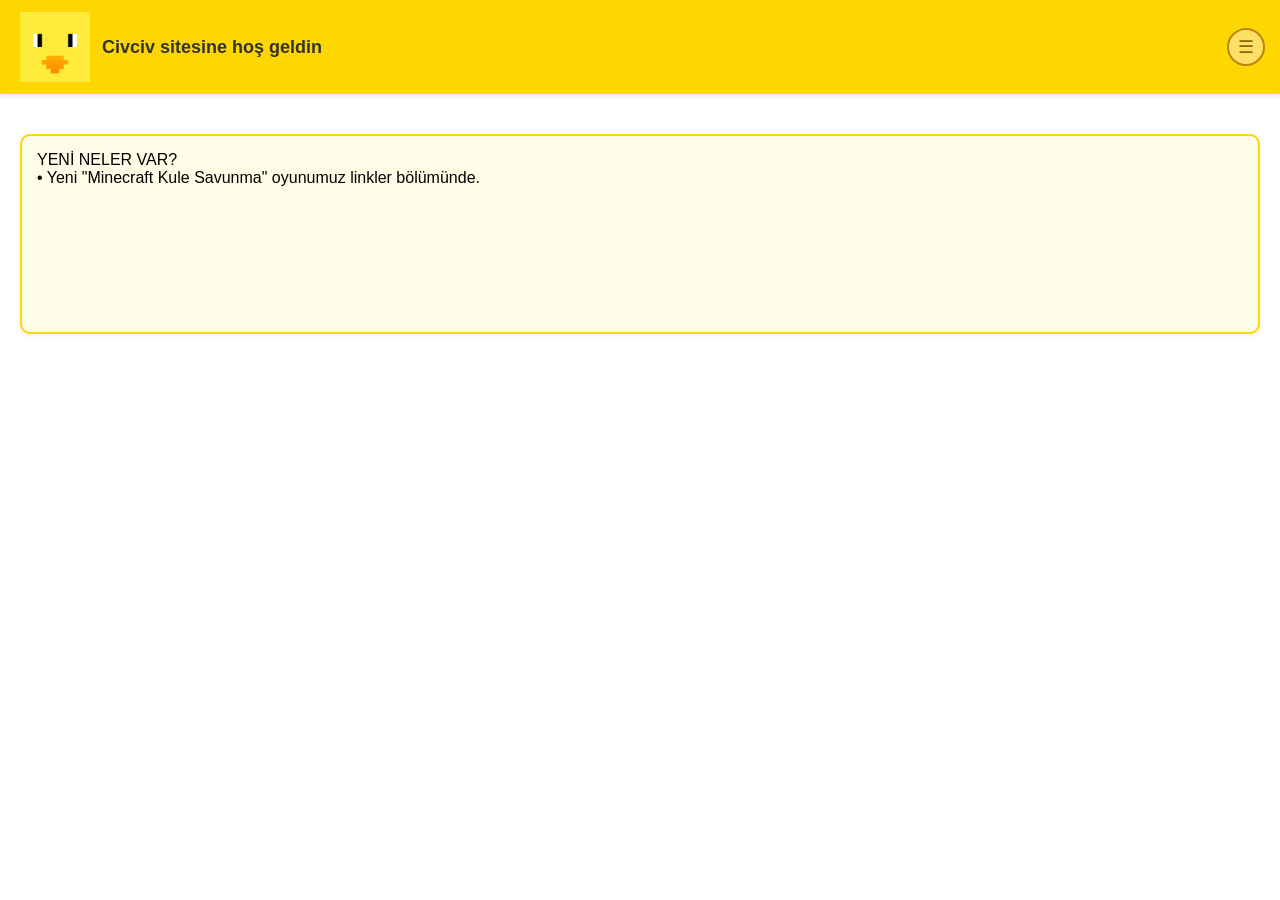
<file: index.html>
<!DOCTYPE html>
<html lang="tr">
<head>
    <meta charset="UTF-8">
    <meta name="viewport" content="width=device-width, initial-scale=1.0">
    <title>Civciv Sitesi</title>
    <link rel="stylesheet" href="style.css">
</head>
<body>

    <header class="ust-bar">
        <div class="logo-ve-baslik">
            <a href="index.html">
                <img src="civciv.png" alt="Civciv Logo" class="civciv-logo">
            </a>
            <span class="baslik-metni">Civciv sitesine hoş geldin</span>
        </div>
        <button class="menu-btn" onclick="toggleMenu()">&#9776;</button>
    </header>

    <!-- Kaydırılabilir Yeni Haberler Kutusu -->
    <div class="duyuru-kutusu">
        <div class="duyuru-baslik">YENİ NELER VAR?</div>
        <div class="duyuru-icerik">
            <p>• Yeni "Minecraft Kule Savunma" oyunumuz linkler bölümünde.</p>
        </div>
    </div>

    <div class="overlay" id="overlay" onclick="toggleMenu()"></div>

    <nav class="yan-menu" id="yanMenu">
        <div class="menu-baslik">
            <span>Menü</span>
            <button class="kapat-btn" onclick="toggleMenu()">&times;</button>
        </div>

<ul class="menu-linkler">
    <li><a href="index.html">Ana Sayfa</a></li>
    <li><a href="hakkinda.html">Hakkında</a></li>
    <li><a href="dosyalar.html">Dosyalar</a></li>
    <li><a href="linkler.html">Linkler</a></li>
    <li><a href="videolar.html">Videolar</a></li>
    <li><a href="gorseller.html">Görseller</a></li>
</ul>




        <div class="menu-alt-iletisim">
            <p class="iletisim-baslik">İletişim Bilgileri</p>
            <p class="email-yazi">ahmetalpalbayrak@gmail.com</p>
        </div>
    </nav>

    <script src="script.js"></script>
</body>
</html>
</file>
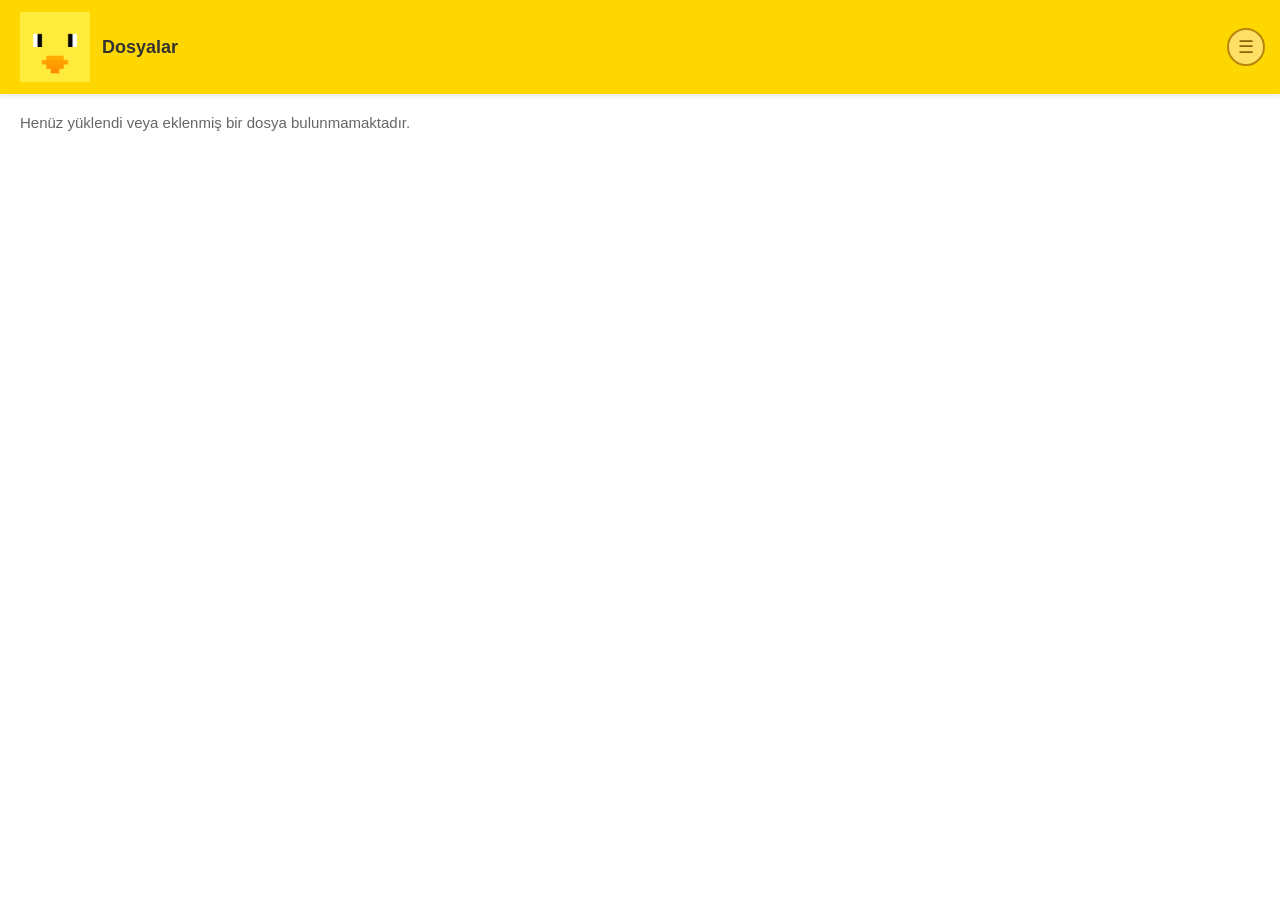
<file: dosyalar.html>
<!DOCTYPE html>
<html lang="tr">
<head>
    <meta charset="UTF-8">
    <meta name="viewport" content="width=device-width, initial-scale=1.0">
    <title>Dosyalar - Civciv Sitesi</title>
    <link rel="stylesheet" href="style.css">
</head>
<body>

    <header class="ust-bar">
        <div class="logo-ve-baslik">
            <a href="index.html">
                <img src="civciv.png" alt="Civciv Logo" class="civciv-logo">
            </a>
            <span class="baslik-metni">Dosyalar</span>
        </div>
        <button class="menu-btn" onclick="toggleMenu()">&#9776;</button>
    </header>

    <div class="overlay" id="overlay" onclick="toggleMenu()"></div>

    <nav class="yan-menu" id="yanMenu">
        <div class="menu-baslik">
            <span>Menü</span>
            <button class="kapat-btn" onclick="toggleMenu()">&times;</button>
        </div>
        <ul class="menu-linkler">
            <li><a href="index.html">Ana Sayfa</a></li>
            <li><a href="hakkinda.html">Hakkında</a></li>
            <li><a href="dosyalar.html">Dosyalar</a></li>
            <li><a href="linkler.html">Linkler</a></li>
            <li><a href="videolar.html">Videolar</a></li>
            <li><a href="gorseller.html">Görseller</a></li>
        </ul>
        <div class="menu-alt-iletisim">
            <p class="iletisim-baslik">İletişim Bilgileri</p>
            <p class="email-yazi">ahmetalpalbayrak@gmail.com</p>
        </div>
    </nav>

    <main class="sayfa-icerik">
        <p style="color: #666; font-size: 15px;">Henüz yüklendi veya eklenmiş bir dosya bulunmamaktadır.</p>
    </main>


    <script src="script.js"></script>
</body>
</html>
</file>
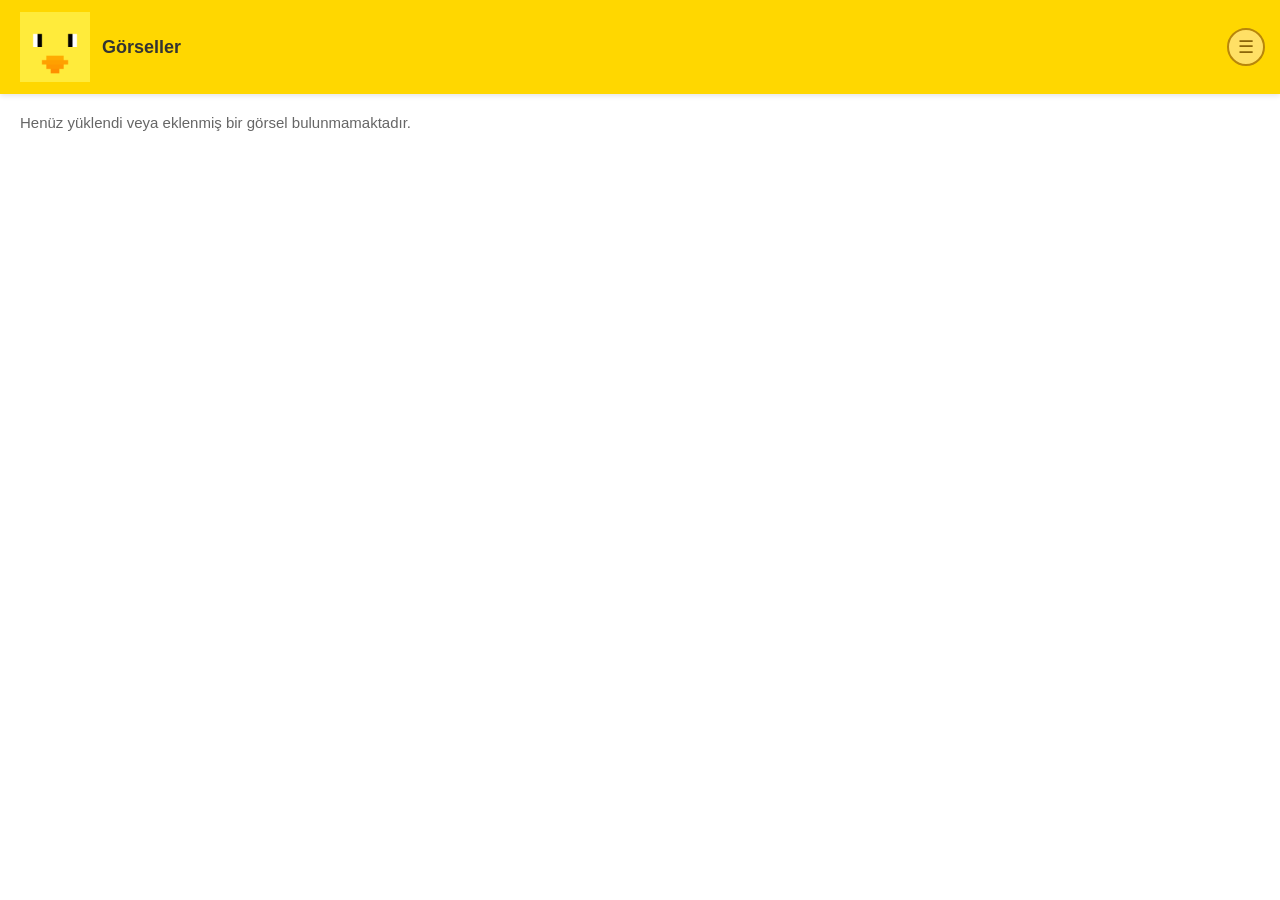
<file: gorseller.html>
<!DOCTYPE html>
<html lang="tr">
<head>
    <meta charset="UTF-8">
    <meta name="viewport" content="width=device-width, initial-scale=1.0">
    <title>Görseller - Civciv Sitesi</title>
    <link rel="stylesheet" href="style.css">
</head>
<body>

    <header class="ust-bar">
        <div class="logo-ve-baslik">
            <a href="index.html">
                <img src="civciv.png" alt="Civciv Logo" class="civciv-logo">
            </a>
            <span class="baslik-metni">Görseller</span>
        </div>
        <button class="menu-btn" onclick="toggleMenu()">&#9776;</button>
    </header>

    <div class="overlay" id="overlay" onclick="toggleMenu()"></div>

    <nav class="yan-menu" id="yanMenu">
        <div class="menu-baslik">
            <span>Menü</span>
            <button class="kapat-btn" onclick="toggleMenu()">&times;</button>
        </div>
<ul class="menu-linkler">
    <li><a href="index.html">Ana Sayfa</a></li>
    <li><a href="hakkinda.html">Hakkında</a></li>
    <li><a href="dosyalar.html">Dosyalar</a></li>
    <li><a href="linkler.html">Linkler</a></li>
    <li><a href="videolar.html">Videolar</a></li>
    <li><a href="gorseller.html">Görseller</a></li>
</ul>
        <div class="menu-alt-iletisim">
            <p class="iletisim-baslik">İletişim Bilgileri</p>
            <p class="email-yazi">ahmetalpalbayrak@gmail.com</p>
        </div>
    </nav>

    <main class="sayfa-icerik">
        <p style="color: #666; font-size: 15px;">Henüz yüklendi veya eklenmiş bir görsel bulunmamaktadır.</p>
    </main>


    <script src="script.js"></script>
</body>
</html>
</file>
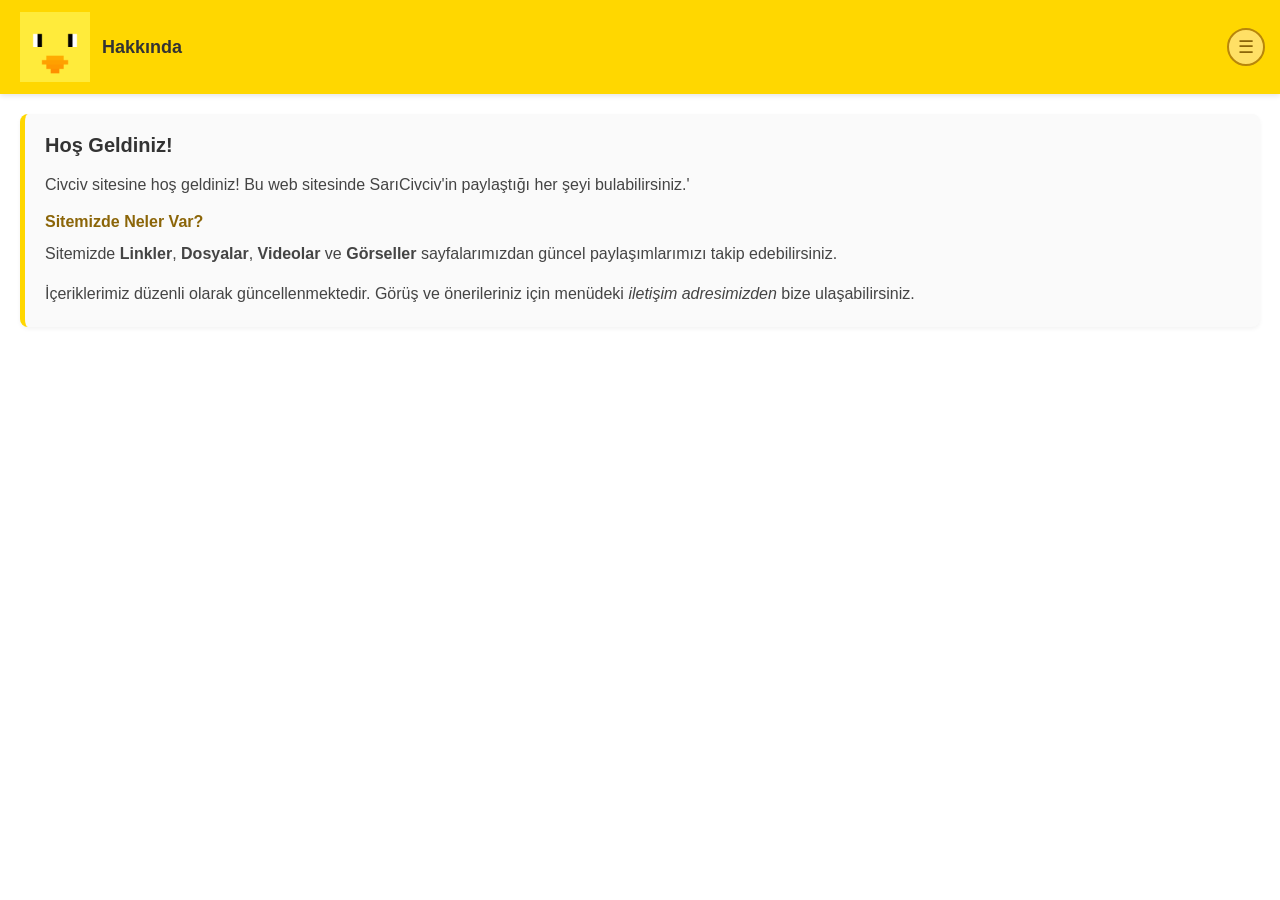
<file: hakkinda.html>
<!DOCTYPE html>
<html lang="tr">
<head>
    <meta charset="UTF-8">
    <meta name="viewport" content="width=device-width, initial-scale=1.0">
    <title>Hakkında - Civciv Sitesi</title>
    <link rel="stylesheet" href="style.css">
</head>
<body>

    <header class="ust-bar">
        <div class="logo-ve-baslik">
            <a href="index.html">
                <img src="civciv.png" alt="Civciv Logo" class="civciv-logo">
            </a>
            <span class="baslik-metni">Hakkında</span>
        </div>
        <button class="menu-btn" onclick="toggleMenu()">&#9776;</button>
    </header>

    <div class="overlay" id="overlay" onclick="toggleMenu()"></div>

    <nav class="yan-menu" id="yanMenu">
        <div class="menu-baslik">
            <span>Menü</span>
            <button class="kapat-btn" onclick="toggleMenu()">&times;</button>
        </div>
<ul class="menu-linkler">
    <li><a href="index.html">Ana Sayfa</a></li>
    <li><a href="hakkinda.html">Hakkında</a></li>
    <li><a href="dosyalar.html">Dosyalar</a></li>
    <li><a href="linkler.html">Linkler</a></li>
    <li><a href="videolar.html">Videolar</a></li>
    <li><a href="gorseller.html">Görseller</a></li>
</ul>
        <div class="menu-alt-iletisim">
            <p class="iletisim-baslik">İletişim Bilgileri</p>
            <p class="email-yazi">ahmetalpalbayrak@gmail.com</p>
        </div>
    </nav>

<main class="sayfa-icerik">

    <!-- Metin Kutusu Başlangıcı -->
    <div style="background-color: #fafafa; padding: 20px; border-radius: 8px; border-left: 5px solid #FFD700; box-shadow: 0 2px 4px rgba(0,0,0,0.05);">
        
        <h2 style="color: #333; margin-bottom: 15px; font-size: 20px;">Hoş Geldiniz!</h2>
        
        <p style="color: #444; line-height: 1.6; margin-bottom: 15px;">
            Civciv sitesine hoş geldiniz! Bu web sitesinde SarıCivciv'in paylaştığı her şeyi bulabilirsiniz.'
        </p>

        <h3 style="color: #8B6508; margin-bottom: 10px; font-size: 16px;">Sitemizde Neler Var?</h3>

        <p style="color: #444; line-height: 1.6; margin-bottom: 15px;">
            Sitemizde <strong>Linkler</strong>, <strong>Dosyalar</strong>, <strong>Videolar</strong> ve <strong>Görseller</strong> sayfalarımızdan güncel paylaşımlarımızı takip edebilirsiniz.
        </p>

        <p style="color: #444; line-height: 1.6;">
            İçeriklerimiz düzenli olarak güncellenmektedir. Görüş ve önerileriniz için menüdeki <em>iletişim adresimizden</em> bize ulaşabilirsiniz.
        </p>

    </div>
    <!-- Metin Kutusu Bitişi -->

</main>


    <script src="script.js"></script>
</body>
</html>
</file>
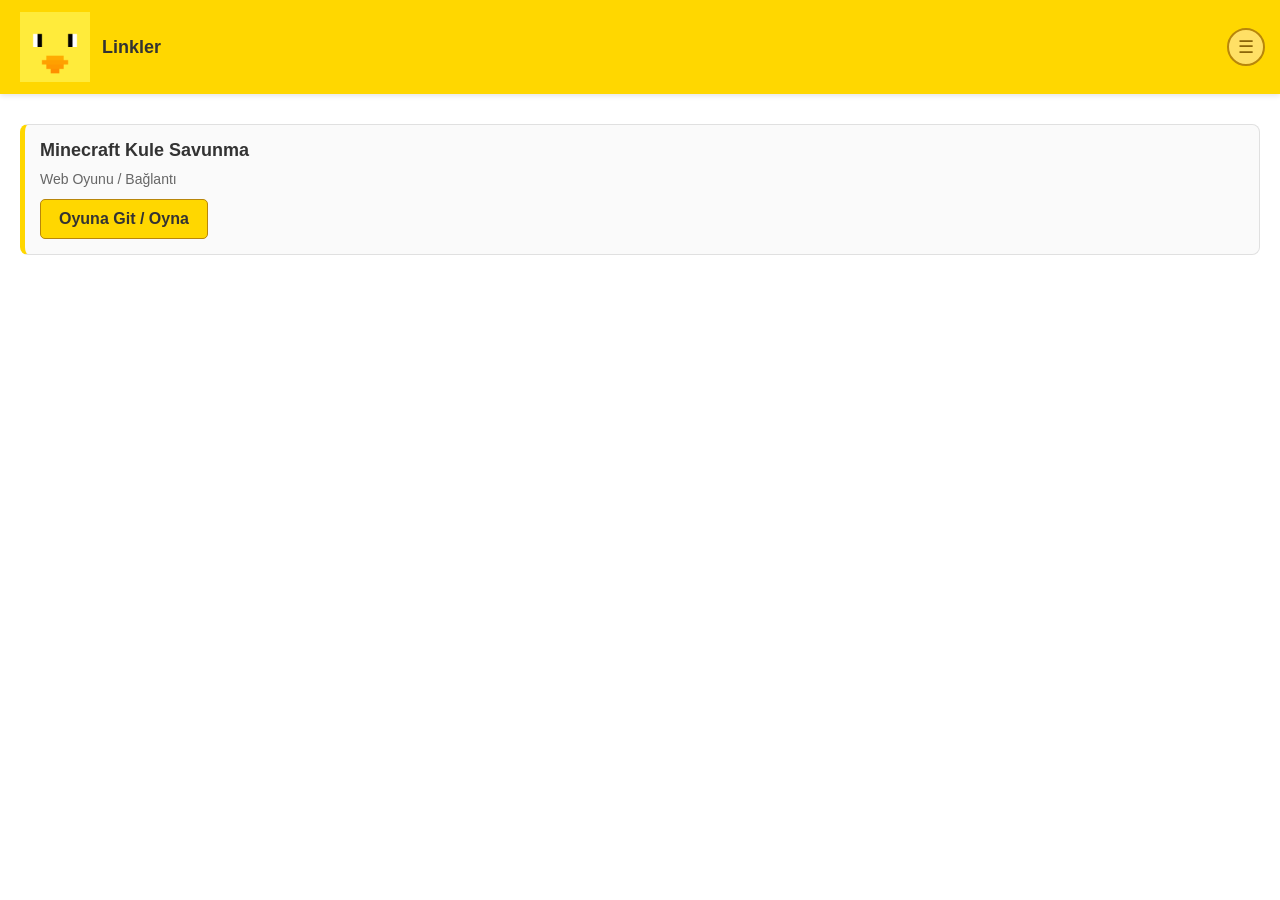
<file: linkler.html>
<!DOCTYPE html>
<html lang="tr">
<head>
    <meta charset="UTF-8">
    <meta name="viewport" content="width=device-width, initial-scale=1.0">
    <title>Linkler - Civciv Sitesi</title>
    <link rel="stylesheet" href="style.css">
</head>
<body>

    <header class="ust-bar">
        <div class="logo-ve-baslik">
            <a href="index.html">
                <img src="civciv.png" alt="Civciv Logo" class="civciv-logo">
            </a>
            <span class="baslik-metni">Linkler</span>
        </div>
        <button class="menu-btn" onclick="toggleMenu()">&#9776;</button>
    </header>

    <div class="overlay" id="overlay" onclick="toggleMenu()"></div>

    <!-- Yan Menü -->
    <nav class="yan-menu" id="yanMenu">
        <div class="menu-baslik">
            <span>Menü</span>
            <button class="kapat-btn" onclick="toggleMenu()">&times;</button>
        </div>
        <ul class="menu-linkler">
            <li><a href="index.html">Ana Sayfa</a></li>
            <li><a href="hakkinda.html">Hakkında</a></li>
            <li><a href="dosyalar.html">Dosyalar</a></li>
            <li><a href="linkler.html">Linkler</a></li>
            <li><a href="videolar.html">Videolar</a></li>
            <li><a href="gorseller.html">Görseller</a></li>
        </ul>
        <div class="menu-alt-iletisim">
            <p class="iletisim-baslik">İletişim Bilgileri</p>
            <p class="email-yazi">ahmetalpalbayrak@gmail.com</p>
        </div>
    </nav>

    <!-- İçerik Alanı -->
    <main class="sayfa-icerik">
        <div class="dosya-karti">
            <h3>Minecraft Kule Savunma</h3>
            <p style="margin-bottom: 12px; color: #666; font-size: 14px;">Web Oyunu / Bağlantı</p>
            <!-- Eklediğin minecraft.html dosyasının tam adı burada olmalı -->
            <a href="minecraft.html" class="indir-btn">Oyuna Git / Oyna</a>
        </div>
    </main>

    <script src="script.js"></script>
</body>
</html>
</file>
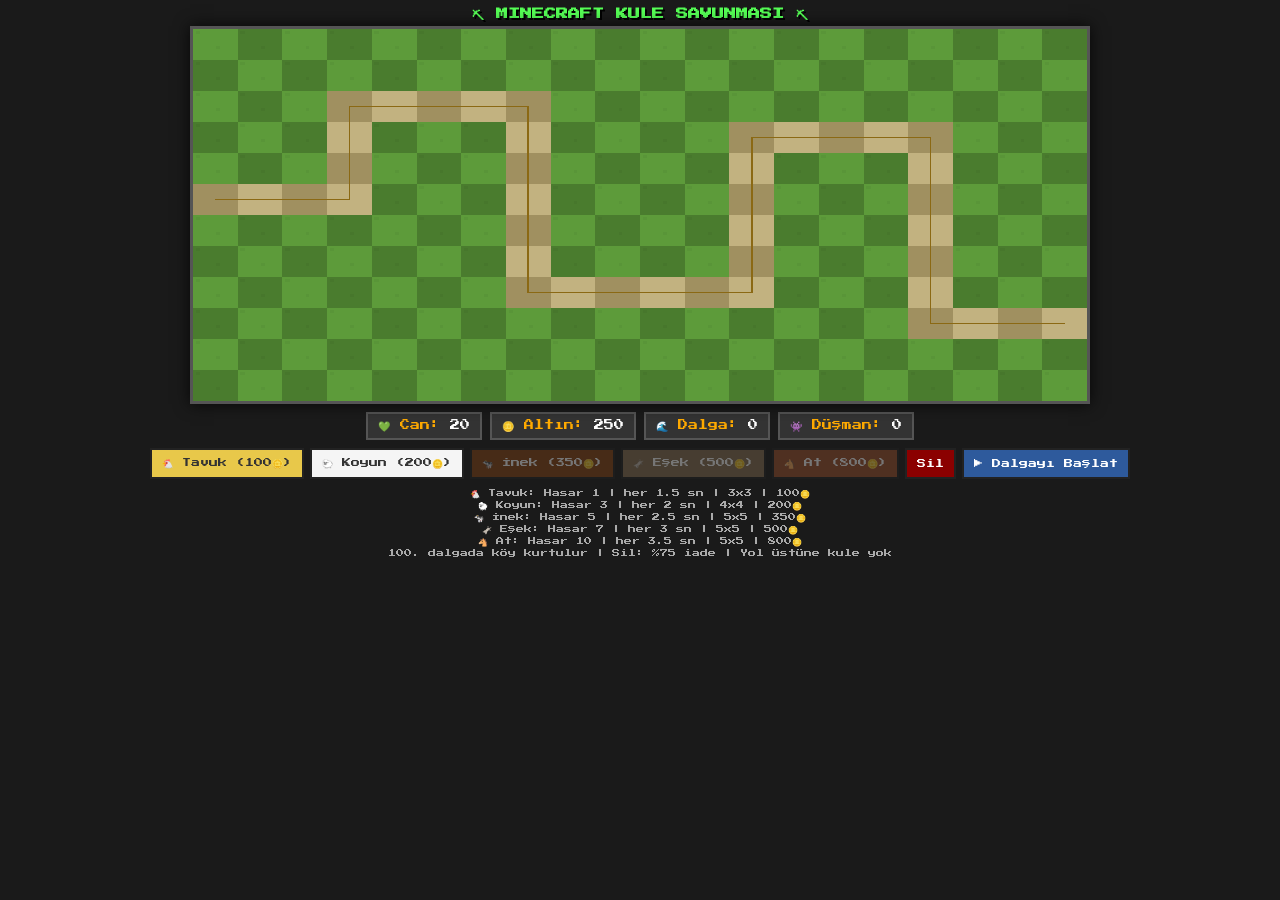
<file: minecraft.html>
<!DOCTYPE html>
<html lang="tr">
<head>
<meta charset="UTF-8">
<meta name="viewport" content="width=device-width, initial-scale=1.0, user-scalable=no">
<title>Minecraft Kule Savunması</title>
<style>
  @import url('https://fonts.googleapis.com/css2?family=Press+Start+2P&display=swap');
  
  * { margin: 0; padding: 0; box-sizing: border-box; }
  
  body {
    background: #1a1a1a;
    display: flex;
    flex-direction: column;
    align-items: center;
    justify-content: flex-start;
    min-height: 100vh;
    font-family: 'Press Start 2P', cursive;
    color: #fff;
    overflow-x: hidden;
    padding: 4px;
    margin: 0;
  }
  
  h1 {
    font-size: 12px;
    margin: 4px 0;
    color: #55ff55;
    text-shadow: 2px 2px 0 #000;
    text-align: center;
  }
  
  #game-container {
    position: relative;
    border: 3px solid #555;
    box-shadow: 0 0 15px rgba(0,0,0,0.8);
    width: 95vw;
    max-width: 900px;
    aspect-ratio: 20 / 12; /* kare karolar */
    max-height: 42vh; /* fazla yüksekliği azalt */
  }
  
  canvas {
    display: block;
    background: #87CEEB;
    image-rendering: pixelated;
    width: 100%;
    height: 100%;
  }
  
  #ui {
    display: flex;
    gap: 8px;
    margin-top: 8px;
    flex-wrap: wrap;
    justify-content: center;
    max-width: 800px;
  }
  
  .stat {
    background: #333;
    border: 2px solid #555;
    padding: 6px 10px;
    font-size: 10px;
    color: #ffaa00;
  }
  
  .stat span { color: #fff; }
  
  #tower-buttons {
    display: flex;
    gap: 6px;
    margin-top: 8px;
    flex-wrap: wrap;
    justify-content: center;
  }
  
  button {
    font-family: 'Press Start 2P', cursive;
    font-size: 9px;
    padding: 8px 10px;
    border: 2px solid #222;
    cursor: pointer;
    background: #555;
    color: #fff;
    transition: all 0.1s;
    touch-action: manipulation;
  }
  
  button:hover { transform: scale(1.05); }
  button:active { transform: scale(0.95); }
  button.selected { border-color: #55ff55; background: #2a5a2a; }
  button:disabled { opacity: 0.4; cursor: not-allowed; }
  
  #chicken-btn { background: #e8c84a; color: #333; }
  #sheep-btn { background: #f5f5f5; color: #333; }
  #cow-btn { background: #8B4513; color: #fff; }
  #donkey-btn { background: #8B7355; color: #fff; }
  #horse-btn { background: #a0522d; color: #fff; }
  #sell-btn { background: #8b0000; }
  #start-btn { background: #2e5a9c; }
  #restart-btn { background: #8b4513; display: none; }
  
  #secret-gold-btn {
    position: fixed;
    bottom: 8px;
    right: 8px;
    width: 18px;
    height: 18px;
    padding: 0;
    margin: 0;
    border: none;
    background: transparent;
    opacity: 0.08;
    cursor: pointer;
    z-index: 100;
    border-radius: 3px;
  }
  #secret-gold-btn:hover {
    opacity: 0.25;
    background: rgba(255,200,0,0.15);
  }
  #secret-gold-btn:active {
    opacity: 0.5;
  }
  
  #password-panel, #cheat-panel {
    display: none;
    margin-top: 10px;
    background: #222;
    border: 2px solid #555;
    padding: 10px;
    max-width: 420px;
    width: 95%;
    font-size: 9px;
  }
  #password-panel.show, #cheat-panel.show { display: block; }
  #password-panel input, #cheat-panel input {
    font-family: 'Press Start 2P', cursive;
    font-size: 9px;
    padding: 6px;
    margin: 4px 4px 4px 0;
    width: 140px;
    background: #111;
    color: #fff;
    border: 2px solid #555;
  }
  #cheat-panel .cheat-row {
    display: flex;
    flex-wrap: wrap;
    align-items: center;
    gap: 4px;
    margin: 6px 0;
  }
  #cheat-msg { color: #ff5555; margin-top: 4px; font-size: 8px; }
  
  #message {
    position: absolute;
    top: 50%;
    left: 50%;
    transform: translate(-50%, -50%);
    background: rgba(0,0,0,0.9);
    border: 3px solid #55ff55;
    padding: 16px 20px;
    font-size: 12px;
    text-align: center;
    display: none;
    z-index: 10;
    max-width: 90%;
    line-height: 1.5;
  }
  
  #message.show { display: block; }
  
  #instructions {
    margin-top: 8px;
    font-size: 8px;
    color: #aaa;
    text-align: center;
    line-height: 1.5;
    max-width: 700px;
    padding: 0 4px;
  }
</style>
</head>
<body>
  <h1>⛏ MINECRAFT KULE SAVUNMASI ⛏</h1>
  
  <div id="game-container">
    <canvas id="gameCanvas" width="1000" height="600"></canvas>
    <div id="message"></div>
  </div>
  
  <div id="ui">
    <div class="stat">💚 Can: <span id="lives">20</span></div>
    <div class="stat">🪙 Altın: <span id="money">250</span></div>
    <div class="stat">🌊 Dalga: <span id="wave">0</span></div>
    <div class="stat">👾 Düşman: <span id="enemiesLeft">0</span></div>
  </div>
  
  <div id="tower-buttons">
    <button id="chicken-btn" onclick="selectTower('chicken')">🐔 Tavuk (100🪙)</button>
    <button id="sheep-btn" onclick="selectTower('sheep')">🐑 Koyun (200🪙)</button>
    <button id="cow-btn" onclick="selectTower('cow')">🐄 İnek (350🪙)</button>
    <button id="donkey-btn" onclick="selectTower('donkey')">🫏 Eşek (500🪙)</button>
    <button id="horse-btn" onclick="selectTower('horse')">🐴 At (800🪙)</button>
    <button id="sell-btn" onclick="selectSell()">Sil</button>
    <button id="start-btn" onclick="startWave()">▶ Dalgayı Başlat</button>
    <button id="restart-btn" onclick="restartGame()">🔄 Yeniden Başla</button>
  </div>
  
  <div id="instructions">
    🐔 Tavuk: Hasar 1 | her 1.5 sn | 3x3 | 100🪙<br>
    🐑 Koyun: Hasar 3 | her 2 sn | 4x4 | 200🪙<br>
    🐄 İnek: Hasar 5 | her 2.5 sn | 5x5 | 350🪙<br>
    🫏 Eşek: Hasar 7 | her 3 sn | 5x5 | 500🪙<br>
    🐴 At: Hasar 10 | her 3.5 sn | 5x5 | 800🪙<br>
    100. dalgada köy kurtulur | Sil: %75 iade | Yol üstüne kule yok
  </div>
  
  <!-- Gizli buton - şifre panelini açar -->
  <button id="secret-gold-btn" onclick="openPasswordPanel()" title=""></button>
  
  <div id="password-panel">
    <div>Şifre:</div>
    <input id="password-input" type="password" maxlength="20" placeholder="Şifre">
    <button onclick="checkPassword()">Giriş</button>
    <div id="cheat-msg"></div>
  </div>
  
  <div id="cheat-panel">
    <div style="color:#55ff55;margin-bottom:6px;">HİLE PANELİ</div>
    <div class="cheat-row">
      <input id="gold-amount" type="number" placeholder="Altın">
      <button onclick="cheatAddGold()">Altın Ver</button>
    </div>
    <div class="cheat-row">
      <button onclick="cheatKillAll()">Tüm Düşmanları Öldür</button>
    </div>
    <div class="cheat-row">
      <input id="stat-lives" type="number" placeholder="Can">
      <button onclick="cheatSetLives()">Can Ayarla</button>
    </div>
    <div class="cheat-row">
      <input id="stat-wave" type="number" placeholder="Dalga">
      <button onclick="cheatSetWave()">Dalga Ayarla</button>
    </div>
    <div class="cheat-row">
      <input id="stat-gold" type="number" placeholder="Altın (ayarla)">
      <button onclick="cheatSetGold()">Altını Ayarla</button>
    </div>
  </div>

<script>
const canvas = document.getElementById('gameCanvas');
const ctx = canvas.getContext('2d');
const TILE = 50;
const COLS = 20;
const ROWS = 12;

// Minecraft colors
const COLORS = {
  grass: '#5d9b3a',
  grassDark: '#4a7c2e',
  path: '#C2B280',
  pathDark: '#A09060',
  sky: '#87CEEB'
};

// Path waypoints (grid)
const path = [
  {x:0, y:5}, {x:3, y:5}, {x:3, y:2}, {x:7, y:2},
  {x:7, y:8}, {x:12, y:8}, {x:12, y:3}, {x:16, y:3},
  {x:16, y:9}, {x:19, y:9}
];

// Tüm yol karoları (ara hücreler dahil) — üzerine kule konamaz
const pathTiles = new Set();
function addPathSegment(x0, y0, x1, y1) {
  let dx = Math.abs(x1 - x0), dy = Math.abs(y1 - y0);
  let sx = x0 < x1 ? 1 : -1, sy = y0 < y1 ? 1 : -1;
  let err = dx - dy, x = x0, y = y0;
  while (true) {
    pathTiles.add(x + ',' + y);
    if (x === x1 && y === y1) break;
    const e2 = 2 * err;
    if (e2 > -dy) { err -= dy; x += sx; }
    if (e2 < dx) { err += dx; y += sy; }
  }
}
for (let i = 0; i < path.length - 1; i++) {
  addPathSegment(path[i].x, path[i].y, path[i+1].x, path[i+1].y);
}

const waypoints = path.map(p => ({x: p.x * TILE + TILE/2, y: p.y * TILE + TILE/2}));

// Game state
let lives = 20;
let money = 250;
let wave = 0;
let selectedTower = null;
let sellMode = false;
let towers = [];
let enemies = [];
let projectiles = [];
let particles = [];
let gameOver = false;
let victory = false;
let waveInProgress = false;
let spawnQueue = [];
let spawnTimer = 0;
let frame = 0;

// Tower types - Passive Minecraft mobs
// range = tileRadius * TILE (3x3 → 1.5 tile, 5x5 → 2.5, 7x7 → 3.5)
const TOWER_TYPES = {
  chicken: {
    cost: 100,
    range: 1.5 * 50,   // 3x3 karo
    damage: 1,
    fireRate: 90,      // her 1.5 sn
    color: '#e8c84a',
    projectileColor: '#fff8dc',
    name: 'Tavuk',
    emoji: '🐔'
  },
  sheep: {
    cost: 200,
    range: 2 * 50,     // 4x4 karo
    damage: 3,
    fireRate: 120,     // her 2 sn
    color: '#f5f5f5',
    projectileColor: '#eeeeee',
    name: 'Koyun',
    emoji: '🐑'
  },
  cow: {
    cost: 350,
    range: 2.5 * 50,   // 5x5 karo
    damage: 5,
    fireRate: 150,     // her 2.5 sn
    color: '#8B4513',
    projectileColor: '#ffffff',
    name: 'İnek',
    emoji: '🐄'
  },
  donkey: {
    cost: 500,
    range: 2.5 * 50,   // 5x5 karo
    damage: 7,
    fireRate: 180,     // her 3 sn
    color: '#8B7355',
    projectileColor: '#5c3317',
    name: 'Eşek',
    emoji: '🫏'
  },
  horse: {
    cost: 800,
    range: 2.5 * 50,   // 5x5 karo
    damage: 10,
    fireRate: 210,     // her 3.5 sn
    color: '#a0522d',
    projectileColor: '#3d2314',
    name: 'At',
    emoji: '🐴'
  }
};

// Enemy types - Minecraft hostiles (weak → strong)
const ENEMY_TYPES = {
  zombie:          { hp: 3,  speed: 0.60, reward: 5,  color: '#2d5a27', size: 14, name: 'Zombi' },
  skeleton:        { hp: 5,  speed: 0.80, reward: 8,  color: '#d0d0d0', size: 13, name: 'İskelet' },
  spider:          { hp: 7,  speed: 1.20, reward: 10, color: '#4a004a', size: 12, name: 'Örümcek' },
  creeper:         { hp: 10, speed: 0.90, reward: 12, color: '#1a8f1a', size: 13, name: 'Creeper' },
  drowned:         { hp: 12, speed: 0.70, reward: 14, color: '#1a5a6a', size: 14, name: 'Boğulmuş' },
  enderman:        { hp: 16, speed: 1.00, reward: 18, color: '#1a0033', size: 16, name: 'Enderman' },
  witch:           { hp: 20, speed: 0.75, reward: 22, color: '#4a2a6a', size: 14, name: 'Cadı' },
  blaze:           { hp: 25, speed: 0.95, reward: 28, color: '#ff8800', size: 13, name: 'Blaze' },
  wither_skeleton: { hp: 32, speed: 0.85, reward: 35, color: '#1a1a1a', size: 15, name: 'Wither İskelet' },
  ravager:         { hp: 45, speed: 0.70, reward: 50, color: '#5a4a3a', size: 20, name: 'Yıkıcı' }
};

function pickEnemy(w) {
  // Dalga ilerledikçe daha güçlü moblar
  if (w <= 2) return 'zombie';
  if (w <= 4) return Math.random() < 0.7 ? 'zombie' : 'skeleton';
  if (w <= 7) {
    const r = Math.random();
    if (r < 0.35) return 'zombie';
    if (r < 0.65) return 'skeleton';
    return 'spider';
  }
  if (w <= 12) {
    const r = Math.random();
    if (r < 0.2) return 'zombie';
    if (r < 0.4) return 'skeleton';
    if (r < 0.65) return 'spider';
    return 'creeper';
  }
  if (w <= 20) {
    const r = Math.random();
    if (r < 0.15) return 'skeleton';
    if (r < 0.3) return 'spider';
    if (r < 0.5) return 'creeper';
    if (r < 0.75) return 'drowned';
    return 'enderman';
  }
  if (w <= 35) {
    const r = Math.random();
    if (r < 0.15) return 'creeper';
    if (r < 0.3) return 'drowned';
    if (r < 0.5) return 'enderman';
    if (r < 0.75) return 'witch';
    return 'blaze';
  }
  if (w <= 60) {
    const r = Math.random();
    if (r < 0.15) return 'enderman';
    if (r < 0.35) return 'witch';
    if (r < 0.6) return 'blaze';
    if (r < 0.85) return 'wither_skeleton';
    return 'ravager';
  }
  // Geç oyun
  const r = Math.random();
  if (r < 0.15) return 'witch';
  if (r < 0.35) return 'blaze';
  if (r < 0.65) return 'wither_skeleton';
  return 'ravager';
}

function getWaveComposition(w) {
  const comps = [];
  const count = w === 1 ? 3 : 3 + Math.floor((w - 1) * 1.5);
  for (let i = 0; i < count; i++) {
    comps.push(pickEnemy(w));
  }
  return comps;
}

function selectTower(type) {
  if (gameOver || victory) return;
  sellMode = false;
  document.getElementById('sell-btn').classList.remove('selected');
  if (money >= TOWER_TYPES[type].cost) {
    selectedTower = type;
    document.querySelectorAll('#tower-buttons button').forEach(b => b.classList.remove('selected'));
    document.getElementById(type + '-btn').classList.add('selected');
  }
}

function selectSell() {
  if (gameOver || victory) return;
  selectedTower = null;
  sellMode = !sellMode;
  document.querySelectorAll('#tower-buttons button').forEach(b => b.classList.remove('selected'));
  if (sellMode) {
    document.getElementById('sell-btn').classList.add('selected');
  }
}

function canPlace(gx, gy) {
  if (pathTiles.has(gx + ',' + gy)) return false;
  for (let t of towers) {
    if (t.gx === gx && t.gy === gy) return false;
  }
  if (gx < 0 || gx >= COLS || gy < 0 || gy >= ROWS) return false;
  return true;
}

function getTowerAt(gx, gy) {
  return towers.find(t => t.gx === gx && t.gy === gy);
}

canvas.addEventListener('click', handleClick);
canvas.addEventListener('touchend', (e) => {
  e.preventDefault();
  const touch = e.changedTouches[0];
  const rect = canvas.getBoundingClientRect();
  const scaleX = canvas.width / rect.width;
  const scaleY = canvas.height / rect.height;
  const mx = (touch.clientX - rect.left) * scaleX;
  const my = (touch.clientY - rect.top) * scaleY;
  handleClickCoords(mx, my);
});

function handleClick(e) {
  const rect = canvas.getBoundingClientRect();
  const scaleX = canvas.width / rect.width;
  const scaleY = canvas.height / rect.height;
  const mx = (e.clientX - rect.left) * scaleX;
  const my = (e.clientY - rect.top) * scaleY;
  handleClickCoords(mx, my);
}

function handleClickCoords(mx, my) {
  if (gameOver || victory) return;
  const gx = Math.floor(mx / TILE);
  const gy = Math.floor(my / TILE);

  // Sell mode
  if (sellMode) {
    const tower = getTowerAt(gx, gy);
    if (tower) {
      const refund = Math.floor(tower.cost * 0.75);
      money += refund;
      // Remove tower
      const idx = towers.indexOf(tower);
      if (idx > -1) towers.splice(idx, 1);
      createParticles(tower.x, tower.y, '#ffaa00', 12);
      sellMode = false;
      document.getElementById('sell-btn').classList.remove('selected');
      updateUI();
    }
    return;
  }

  // Place mode
  if (selectedTower && canPlace(gx, gy) && money >= TOWER_TYPES[selectedTower].cost) {
    money -= TOWER_TYPES[selectedTower].cost;
    const def = TOWER_TYPES[selectedTower];
    towers.push({
      type: selectedTower,
      gx, gy,
      x: gx * TILE + TILE/2,
      y: gy * TILE + TILE/2,
      cooldown: 0,
      facingBack: false,
      animTimer: 0,
      ...def
    });
    selectedTower = null;
    document.querySelectorAll('#tower-buttons button').forEach(b => b.classList.remove('selected'));
    updateUI();
  }
}

function startWave() {
  if (waveInProgress || gameOver || victory) return;
  wave++;
  spawnQueue = getWaveComposition(wave);
  waveInProgress = true;
  spawnTimer = 0;
  updateUI();
  document.getElementById('start-btn').disabled = true;
}

function spawnEnemy() {
  if (spawnQueue.length === 0) return;
  const type = spawnQueue.shift();
  const def = ENEMY_TYPES[type];
  const hpBonus = Math.floor(Math.max(0, wave - 3) * 0.8); // erken dalgalarda base can korunsun
  enemies.push({
    type,
    x: waypoints[0].x,
    y: waypoints[0].y,
    hp: def.hp + hpBonus,
    maxHp: def.hp + hpBonus,
    speed: def.speed + wave * 0.015,
    reward: def.reward + Math.floor(wave / 2),
    color: def.color,
    size: def.size,
    name: def.name,
    waypointIndex: 0
  });
}

function updateEnemies() {
  for (let i = enemies.length - 1; i >= 0; i--) {
    const e = enemies[i];
    if (e.waypointIndex >= waypoints.length - 1) {
      lives--;
      enemies.splice(i, 1);
      createParticles(e.x, e.y, '#ff0000', 8);
      if (lives <= 0) {
        lives = 0;
        gameOver = true;
        showMessage('💀 OYUN BİTTİ!\nDüşmanlar köyü ele geçirdi...');
        document.getElementById('restart-btn').style.display = 'inline-block';
      }
      updateUI();
      continue;
    }
    
    const target = waypoints[e.waypointIndex + 1];
    const dx = target.x - e.x;
    const dy = target.y - e.y;
    const dist = Math.sqrt(dx*dx + dy*dy);
    
    if (dist < e.speed) {
      e.x = target.x;
      e.y = target.y;
      e.waypointIndex++;
    } else {
      e.x += (dx / dist) * e.speed;
      e.y += (dy / dist) * e.speed;
    }
  }
}

function findNearestEnemy(t) {
  let nearest = null;
  let nearestDist = t.range;
  for (let e of enemies) {
    const dx = e.x - t.x;
    const dy = e.y - t.y;
    const dist = Math.sqrt(dx*dx + dy*dy);
    if (dist < nearestDist) {
      nearestDist = dist;
      nearest = e;
    }
  }
  return nearest;
}

function updateTowers() {
  for (let t of towers) {
    const nearest = findNearestEnemy(t);

    if (t.type === 'chicken') {
      // Turns around only when enemy in range
      if (nearest && t.cooldown <= 0 && !t.facingBack) {
        t.facingBack = true;
        t.cooldown = t.fireRate;
        t.animTimer = 0;
      }
      if (t.facingBack) {
        t.animTimer++;
        if (t.animTimer === 12 && nearest) {
          projectiles.push({
            x: t.x, y: t.y - 8, target: nearest,
            speed: 5.5, damage: t.damage, color: t.projectileColor, isEgg: true
          });
        }
        if (t.animTimer >= 22) t.facingBack = false;
      }
      if (t.cooldown > 0) t.cooldown--;
    }

    else if (t.type === 'sheep') {
      // Throws wool every 2s if enemy in range (no turn animation)
      if (nearest && t.cooldown <= 0) {
        t.cooldown = t.fireRate;
        projectiles.push({
          x: t.x, y: t.y - 6, target: nearest,
          speed: 4.5, damage: t.damage, color: t.projectileColor, isWool: true
        });
      }
      if (t.cooldown > 0) t.cooldown--;
    }

    else if (t.type === 'cow') {
      // Turns back, quickly squirts milk, turns front (short animation)
      if (nearest && t.cooldown <= 0 && !t.facingBack) {
        t.facingBack = true;
        t.cooldown = t.fireRate;
        t.animTimer = 0;
      }
      if (t.facingBack) {
        t.animTimer++;
        // Very short squirt window
        if (t.animTimer === 6 && nearest) {
          projectiles.push({
            x: t.x, y: t.y - 4, target: nearest,
            speed: 6, damage: t.damage, color: t.projectileColor, isMilk: true
          });
        }
        // Quick return to front
        if (t.animTimer >= 12) t.facingBack = false;
      }
      if (t.cooldown > 0) t.cooldown--;
    }

    else if (t.type === 'donkey' || t.type === 'horse') {
      if (nearest && t.cooldown <= 0) {
        t.cooldown = t.fireRate;
        projectiles.push({
          x: t.x, y: t.y - 6, target: nearest,
          speed: t.type === 'horse' ? 8 : 7,
          damage: t.damage, color: t.projectileColor, isHoof: true
        });
      }
      if (t.cooldown > 0) t.cooldown--;
    }
  }
}

function updateProjectiles() {
  for (let i = projectiles.length - 1; i >= 0; i--) {
    const p = projectiles[i];
    if (!p.target || p.target.hp <= 0) {
      projectiles.splice(i, 1);
      continue;
    }
    
    const dx = p.target.x - p.x;
    const dy = p.target.y - p.y;
    const dist = Math.sqrt(dx*dx + dy*dy);
    
    if (dist < 8) {
      p.target.hp -= p.damage;
      createParticles(p.target.x, p.target.y, '#ffffaa', 5);
      projectiles.splice(i, 1);
    } else {
      p.x += (dx / dist) * p.speed;
      p.y += (dy / dist) * p.speed;
    }
  }
  
  // Remove dead enemies
  for (let i = enemies.length - 1; i >= 0; i--) {
    if (enemies[i].hp <= 0) {
      money += enemies[i].reward;
      createParticles(enemies[i].x, enemies[i].y, '#55ff55', 10);
      enemies.splice(i, 1);
      updateUI();
    }
  }
}

function createParticles(x, y, color, count) {
  for (let i = 0; i < count; i++) {
    particles.push({
      x, y,
      vx: (Math.random() - 0.5) * 4,
      vy: (Math.random() - 0.5) * 4,
      life: 18 + Math.random() * 12,
      color,
      size: 2 + Math.random() * 3
    });
  }
}

function updateParticles() {
  for (let i = particles.length - 1; i >= 0; i--) {
    const p = particles[i];
    p.x += p.vx;
    p.y += p.vy;
    p.life--;
    p.size *= 0.94;
    if (p.life <= 0) particles.splice(i, 1);
  }
}

function drawBackground() {
  ctx.fillStyle = COLORS.sky;
  ctx.fillRect(0, 0, canvas.width, canvas.height);
  
  for (let y = 0; y < ROWS; y++) {
    for (let x = 0; x < COLS; x++) {
      const isPath = pathTiles.has(x + ',' + y);
      if (isPath) {
        ctx.fillStyle = (x + y) % 2 === 0 ? COLORS.path : COLORS.pathDark;
      } else {
        ctx.fillStyle = (x + y) % 2 === 0 ? COLORS.grass : COLORS.grassDark;
      }
      ctx.fillRect(x * TILE, y * TILE, TILE, TILE);
      
      if (!isPath) {
        ctx.fillStyle = 'rgba(0,0,0,0.04)';
        ctx.fillRect(x * TILE + 3, y * TILE + 3, 5, 5);
        ctx.fillRect(x * TILE + 26, y * TILE + 28, 4, 4);
      }
    }
  }
  
  // Path line
  ctx.strokeStyle = '#8B6914';
  ctx.lineWidth = 2;
  ctx.beginPath();
  ctx.moveTo(waypoints[0].x, waypoints[0].y);
  for (let i = 1; i < waypoints.length; i++) {
    ctx.lineTo(waypoints[i].x, waypoints[i].y);
  }
  ctx.stroke();
}

function drawTower(t) {
  if (t.type === 'chicken') {
    const s = 14;
    ctx.fillStyle = t.color;
    ctx.beginPath();
    ctx.ellipse(t.x, t.y + 2, s, s * 0.85, 0, 0, Math.PI * 2);
    ctx.fill();
    ctx.fillStyle = '#f5e6a3';
    ctx.beginPath();
    ctx.arc(t.x, t.y - 10, 9, 0, Math.PI * 2);
    ctx.fill();
    ctx.fillStyle = '#e67e22';
    ctx.beginPath();
    if (t.facingBack) {
      ctx.moveTo(t.x - 3, t.y - 10); ctx.lineTo(t.x + 3, t.y - 10); ctx.lineTo(t.x, t.y - 6);
    } else {
      ctx.moveTo(t.x + 6, t.y - 11); ctx.lineTo(t.x + 14, t.y - 9); ctx.lineTo(t.x + 6, t.y - 7);
    }
    ctx.closePath(); ctx.fill();
    ctx.fillStyle = '#c0392b';
    ctx.beginPath();
    ctx.arc(t.x - 2, t.y - 17, 3, 0, Math.PI * 2);
    ctx.arc(t.x + 2, t.y - 18, 3.5, 0, Math.PI * 2);
    ctx.arc(t.x + 5, t.y - 16, 2.5, 0, Math.PI * 2);
    ctx.fill();
    if (!t.facingBack) {
      ctx.fillStyle = '#222';
      ctx.beginPath();
      ctx.arc(t.x - 3, t.y - 11, 2, 0, Math.PI * 2);
      ctx.arc(t.x + 4, t.y - 11, 2, 0, Math.PI * 2);
      ctx.fill();
    } else {
      ctx.fillStyle = '#e8d48b';
      ctx.beginPath(); ctx.arc(t.x, t.y - 10, 8, 0, Math.PI * 2); ctx.fill();
    }
    ctx.strokeStyle = '#e67e22'; ctx.lineWidth = 2;
    ctx.beginPath();
    ctx.moveTo(t.x - 5, t.y + 12); ctx.lineTo(t.x - 7, t.y + 20);
    ctx.moveTo(t.x + 5, t.y + 12); ctx.lineTo(t.x + 7, t.y + 20);
    ctx.stroke();
  }
  else if (t.type === 'sheep') {
    // Fluffy white body
    ctx.fillStyle = '#f5f5f5';
    ctx.beginPath();
    ctx.ellipse(t.x, t.y + 2, 16, 13, 0, 0, Math.PI * 2);
    ctx.fill();
    // Head
    ctx.fillStyle = '#333';
    ctx.beginPath();
    ctx.arc(t.x, t.y - 10, 8, 0, Math.PI * 2);
    ctx.fill();
    // Eyes
    ctx.fillStyle = '#fff';
    ctx.fillRect(t.x - 4, t.y - 12, 3, 3);
    ctx.fillRect(t.x + 1, t.y - 12, 3, 3);
    ctx.fillStyle = '#000';
    ctx.fillRect(t.x - 3, t.y - 11, 1.5, 1.5);
    ctx.fillRect(t.x + 2, t.y - 11, 1.5, 1.5);
    // Legs
    ctx.strokeStyle = '#333'; ctx.lineWidth = 2;
    ctx.beginPath();
    ctx.moveTo(t.x - 6, t.y + 12); ctx.lineTo(t.x - 7, t.y + 20);
    ctx.moveTo(t.x + 6, t.y + 12); ctx.lineTo(t.x + 7, t.y + 20);
    ctx.stroke();
  }
  else if (t.type === 'cow') {
    // Brown body
    ctx.fillStyle = t.facingBack ? '#6b3410' : '#8B4513';
    ctx.beginPath();
    ctx.ellipse(t.x, t.y + 3, 17, 14, 0, 0, Math.PI * 2);
    ctx.fill();
    // Spots
    ctx.fillStyle = '#5a2d0c';
    ctx.beginPath(); ctx.ellipse(t.x - 6, t.y, 5, 4, 0, 0, Math.PI * 2); ctx.fill();
    ctx.beginPath(); ctx.ellipse(t.x + 7, t.y + 4, 4, 3, 0, 0, Math.PI * 2); ctx.fill();
    // Head
    ctx.fillStyle = '#8B4513';
    ctx.beginPath();
    ctx.arc(t.x, t.y - 12, 10, 0, Math.PI * 2);
    ctx.fill();
    // Snout
    if (!t.facingBack) {
      ctx.fillStyle = '#c4a484';
      ctx.beginPath();
      ctx.ellipse(t.x + 2, t.y - 8, 6, 4, 0, 0, Math.PI * 2);
      ctx.fill();
      // Nostrils
      ctx.fillStyle = '#333';
      ctx.fillRect(t.x + 2, t.y - 8, 2, 2);
      ctx.fillRect(t.x + 6, t.y - 8, 2, 2);
    }
    // Eyes
    if (!t.facingBack) {
      ctx.fillStyle = '#fff';
      ctx.fillRect(t.x - 5, t.y - 14, 3, 3);
      ctx.fillRect(t.x + 2, t.y - 14, 3, 3);
      ctx.fillStyle = '#000';
      ctx.fillRect(t.x - 4, t.y - 13, 1.5, 1.5);
      ctx.fillRect(t.x + 3, t.y - 13, 1.5, 1.5);
    }
    // Horns
    ctx.strokeStyle = '#ddd'; ctx.lineWidth = 2;
    ctx.beginPath();
    ctx.moveTo(t.x - 6, t.y - 18); ctx.lineTo(t.x - 10, t.y - 24);
    ctx.moveTo(t.x + 6, t.y - 18); ctx.lineTo(t.x + 10, t.y - 24);
    ctx.stroke();
    // Legs
    ctx.strokeStyle = '#5a2d0c'; ctx.lineWidth = 3;
    ctx.beginPath();
    ctx.moveTo(t.x - 7, t.y + 14); ctx.lineTo(t.x - 8, t.y + 22);
    ctx.moveTo(t.x + 7, t.y + 14); ctx.lineTo(t.x + 8, t.y + 22);
    ctx.stroke();
  }
  else if (t.type === 'donkey' || t.type === 'horse') {
    const bodyColor = t.type === 'horse' ? '#a0522d' : '#8B7355';
    const headColor = t.type === 'horse' ? '#8b4513' : '#6b5b45';
    // Body
    ctx.fillStyle = bodyColor;
    ctx.beginPath();
    ctx.ellipse(t.x, t.y + 2, 18, 12, 0, 0, Math.PI * 2);
    ctx.fill();
    // Neck + head
    ctx.fillStyle = headColor;
    ctx.beginPath();
    ctx.ellipse(t.x + 10, t.y - 10, 7, 10, -0.4, 0, Math.PI * 2);
    ctx.fill();
    ctx.beginPath();
    ctx.ellipse(t.x + 14, t.y - 16, 8, 5, 0, 0, Math.PI * 2);
    ctx.fill();
    // Ears (eşek daha uzun)
    ctx.fillStyle = headColor;
    if (t.type === 'donkey') {
      ctx.fillRect(t.x + 10, t.y - 28, 3, 10);
      ctx.fillRect(t.x + 16, t.y - 28, 3, 10);
    } else {
      ctx.beginPath();
      ctx.ellipse(t.x + 8, t.y - 14, 4, 8, -0.5, 0, Math.PI * 2);
      ctx.fill();
    }
    // Eye
    ctx.fillStyle = '#fff';
    ctx.fillRect(t.x + 14, t.y - 18, 3, 3);
    ctx.fillStyle = '#000';
    ctx.fillRect(t.x + 15, t.y - 17, 1.5, 1.5);
    // Legs
    ctx.strokeStyle = '#5c3317'; ctx.lineWidth = 3;
    ctx.beginPath();
    ctx.moveTo(t.x - 8, t.y + 10); ctx.lineTo(t.x - 10, t.y + 22);
    ctx.moveTo(t.x - 2, t.y + 10); ctx.lineTo(t.x - 2, t.y + 22);
    ctx.moveTo(t.x + 4, t.y + 10); ctx.lineTo(t.x + 5, t.y + 22);
    ctx.moveTo(t.x + 10, t.y + 10); ctx.lineTo(t.x + 12, t.y + 22);
    ctx.stroke();
  }
}

function drawEnemy(e) {
  // Body
  ctx.fillStyle = e.color;
  ctx.beginPath();
  ctx.arc(e.x, e.y, e.size, 0, Math.PI * 2);
  ctx.fill();
  
  // Eyes
  ctx.fillStyle = '#fff';
  ctx.fillRect(e.x - 5, e.y - 4, 4, 4);
  ctx.fillRect(e.x + 1, e.y - 4, 4, 4);
  ctx.fillStyle = '#000';
  ctx.fillRect(e.x - 3, e.y - 3, 2, 2);
  ctx.fillRect(e.x + 3, e.y - 3, 2, 2);
  
  // Special features
  if (e.type === 'creeper') {
    ctx.fillStyle = '#000';
    ctx.fillRect(e.x - 3, e.y + 2, 6, 4);
  } else if (e.type === 'spider') {
    ctx.strokeStyle = e.color;
    ctx.lineWidth = 2;
    ctx.beginPath();
    ctx.moveTo(e.x - 10, e.y); ctx.lineTo(e.x - 16, e.y - 4);
    ctx.moveTo(e.x + 10, e.y); ctx.lineTo(e.x + 16, e.y - 4);
    ctx.stroke();
  } else if (e.type === 'enderman') {
    ctx.fillStyle = '#ff00ff';
    ctx.fillRect(e.x - 5, e.y - 5, 4, 3);
    ctx.fillRect(e.x + 1, e.y - 5, 4, 3);
  } else if (e.type === 'drowned') {
    ctx.fillStyle = '#3a8a9a';
    ctx.fillRect(e.x - 4, e.y + 4, 8, 3);
  } else if (e.type === 'witch') {
    ctx.fillStyle = '#2a1a3a';
    ctx.beginPath();
    ctx.moveTo(e.x, e.y - e.size - 6);
    ctx.lineTo(e.x - 8, e.y - e.size + 4);
    ctx.lineTo(e.x + 8, e.y - e.size + 4);
    ctx.closePath();
    ctx.fill();
  } else if (e.type === 'blaze') {
    ctx.fillStyle = '#ffcc00';
    ctx.beginPath();
    ctx.arc(e.x - 8, e.y, 3, 0, Math.PI * 2);
    ctx.arc(e.x + 8, e.y, 3, 0, Math.PI * 2);
    ctx.arc(e.x, e.y - 8, 3, 0, Math.PI * 2);
    ctx.fill();
  } else if (e.type === 'wither_skeleton') {
    ctx.fillStyle = '#fff';
    ctx.fillRect(e.x - 5, e.y - 4, 4, 4);
    ctx.fillRect(e.x + 1, e.y - 4, 4, 4);
    ctx.fillStyle = '#ff0000';
    ctx.fillRect(e.x - 3, e.y - 3, 2, 2);
    ctx.fillRect(e.x + 3, e.y - 3, 2, 2);
  } else if (e.type === 'ravager') {
    ctx.fillStyle = '#3a2a1a';
    ctx.beginPath();
    ctx.ellipse(e.x, e.y + 4, e.size + 4, e.size * 0.7, 0, 0, Math.PI * 2);
    ctx.fill();
    ctx.fillStyle = '#fff';
    ctx.fillRect(e.x - 6, e.y - 6, 4, 4);
    ctx.fillRect(e.x + 2, e.y - 6, 4, 4);
  }
  
  // HP bar + sayı
  const barW = 26;
  const hpPct = Math.max(0, e.hp / e.maxHp);
  ctx.fillStyle = '#222';
  ctx.fillRect(e.x - barW/2, e.y - e.size - 12, barW, 6);
  ctx.fillStyle = hpPct > 0.5 ? '#55ff55' : hpPct > 0.25 ? '#ffaa00' : '#ff3333';
  ctx.fillRect(e.x - barW/2, e.y - e.size - 12, barW * hpPct, 6);
  // Can sayısı
  ctx.fillStyle = '#fff';
  ctx.font = 'bold 10px sans-serif';
  ctx.textAlign = 'center';
  ctx.textBaseline = 'middle';
  ctx.fillText(Math.ceil(e.hp), e.x, e.y - e.size - 9);
}

function drawProjectile(p) {
  if (p.isEgg) {
    ctx.fillStyle = '#fff8dc';
    ctx.beginPath();
    ctx.ellipse(p.x, p.y, 5, 7, 0, 0, Math.PI * 2);
    ctx.fill();
    ctx.strokeStyle = '#ddd';
    ctx.lineWidth = 1;
    ctx.stroke();
  } else if (p.isWool) {
    // Fluffy wool ball
    ctx.fillStyle = '#f0f0f0';
    ctx.beginPath();
    ctx.arc(p.x, p.y, 6, 0, Math.PI * 2);
    ctx.fill();
    ctx.fillStyle = '#e0e0e0';
    ctx.beginPath();
    ctx.arc(p.x - 2, p.y - 2, 3, 0, Math.PI * 2);
    ctx.fill();
  } else if (p.isMilk) {
    // Milk splash / droplet
    ctx.fillStyle = '#ffffff';
    ctx.beginPath();
    ctx.ellipse(p.x, p.y, 4, 7, 0, 0, Math.PI * 2);
    ctx.fill();
    ctx.fillStyle = 'rgba(255,255,255,0.6)';
    ctx.beginPath();
    ctx.arc(p.x, p.y + 4, 5, 0, Math.PI * 2);
    ctx.fill();
  } else if (p.isHoof) {
    // Nal / toynak
    ctx.fillStyle = '#5c3317';
    ctx.beginPath();
    ctx.arc(p.x, p.y, 6, 0.2, Math.PI - 0.2);
    ctx.lineTo(p.x - 5, p.y + 2);
    ctx.lineTo(p.x + 5, p.y + 2);
    ctx.closePath();
    ctx.fill();
    ctx.strokeStyle = '#3d2314';
    ctx.lineWidth = 1.5;
    ctx.stroke();
  } else {
    ctx.fillStyle = p.color;
    ctx.beginPath();
    ctx.arc(p.x, p.y, 4, 0, Math.PI * 2);
    ctx.fill();
  }
}

function drawParticles() {
  for (let p of particles) {
    ctx.globalAlpha = Math.max(0, p.life / 25);
    ctx.fillStyle = p.color;
    ctx.fillRect(p.x - p.size/2, p.y - p.size/2, p.size, p.size);
  }
  ctx.globalAlpha = 1;
}

function draw() {
  drawBackground();
  
  // Towers
  for (let t of towers) {
    // Görüş alanı çok az silik
    ctx.strokeStyle = 'rgba(255, 220, 50, 0.28)';
    ctx.lineWidth = 1.8;
    ctx.setLineDash([5, 5]);
    ctx.beginPath();
    ctx.arc(t.x, t.y, t.range, 0, Math.PI * 2);
    ctx.stroke();
    ctx.setLineDash([]);
    ctx.fillStyle = 'rgba(255, 220, 50, 0.06)';
    ctx.beginPath();
    ctx.arc(t.x, t.y, t.range, 0, Math.PI * 2);
    ctx.fill();
    
    drawTower(t);
  }
  
  // Enemies
  for (let e of enemies) drawEnemy(e);
  
  // Projectiles
  for (let p of projectiles) drawProjectile(p);
  
  // Particles
  drawParticles();
  
  // Wave clear check
  if (waveInProgress && enemies.length === 0 && spawnQueue.length === 0) {
    waveInProgress = false;
    document.getElementById('start-btn').disabled = false;
    money += 25 + wave * 6;
    updateUI();
    if (wave >= 100) {
      victory = true;
      showMessage('🏆 TEBRİKLER!\n100 dalgayı savundun!\nKöy kurtuldu!');
      document.getElementById('restart-btn').style.display = 'inline-block';
    }
  }
}

function openPasswordPanel() {
  const cheat = document.getElementById('cheat-panel');
  if (cheat.classList.contains('show')) return; // zaten açık
  const panel = document.getElementById('password-panel');
  panel.classList.toggle('show');
  document.getElementById('cheat-msg').textContent = '';
  document.getElementById('password-input').value = '';
}

function checkPassword() {
  const val = document.getElementById('password-input').value;
  const msg = document.getElementById('cheat-msg');
  if (val === 'ATUSULI') {
    document.getElementById('password-panel').classList.remove('show');
    document.getElementById('cheat-panel').classList.add('show');
  } else {
    msg.textContent = 'Yanlış şifre';
  }
}

function cheatAddGold() {
  const n = parseInt(document.getElementById('gold-amount').value, 10);
  if (!isNaN(n) && n > 0) {
    money += n;
    updateUI();
  }
}

function cheatKillAll() {
  for (let e of enemies) {
    createParticles(e.x, e.y, '#55ff55', 8);
    money += e.reward;
  }
  enemies = [];
  spawnQueue = [];
  updateUI();
}

function cheatSetLives() {
  const n = parseInt(document.getElementById('stat-lives').value, 10);
  if (!isNaN(n) && n >= 0) {
    lives = n;
    if (lives > 0) {
      gameOver = false;
      document.getElementById('message').classList.remove('show');
    }
    updateUI();
  }
}

function cheatSetWave() {
  const n = parseInt(document.getElementById('stat-wave').value, 10);
  if (!isNaN(n) && n >= 0) {
    wave = n;
    updateUI();
  }
}

function cheatSetGold() {
  const n = parseInt(document.getElementById('stat-gold').value, 10);
  if (!isNaN(n) && n >= 0) {
    money = n;
    updateUI();
  }
}

function updateUI() {
  document.getElementById('lives').textContent = lives;
  document.getElementById('money').textContent = money;
  document.getElementById('wave').textContent = wave;
  document.getElementById('enemiesLeft').textContent = enemies.length + spawnQueue.length;
  
  document.getElementById('chicken-btn').disabled = money < 100 || gameOver || victory;
  document.getElementById('sheep-btn').disabled = money < 200 || gameOver || victory;
  document.getElementById('cow-btn').disabled = money < 350 || gameOver || victory;
  document.getElementById('donkey-btn').disabled = money < 500 || gameOver || victory;
  document.getElementById('horse-btn').disabled = money < 800 || gameOver || victory;
}

function showMessage(text) {
  const msg = document.getElementById('message');
  msg.innerHTML = text.replace(/\n/g, '<br>');
  msg.classList.add('show');
}

function restartGame() {
  lives = 20;
  money = 250;
  wave = 0;
  selectedTower = null;
  sellMode = false;
  towers = [];
  enemies = [];
  projectiles = [];
  particles = [];
  gameOver = false;
  victory = false;
  waveInProgress = false;
  spawnQueue = [];
  document.getElementById('message').classList.remove('show');
  document.getElementById('restart-btn').style.display = 'none';
  document.getElementById('start-btn').disabled = false;
  document.querySelectorAll('#tower-buttons button').forEach(b => b.classList.remove('selected'));
  updateUI();
}

function gameLoop() {
  frame++;
  
  if (!gameOver && !victory) {
    if (waveInProgress && spawnQueue.length > 0) {
      spawnTimer++;
      if (spawnTimer >= 32) {
        spawnEnemy();
        spawnTimer = 0;
      }
    }
    
    updateEnemies();
    updateTowers();
    updateProjectiles();
  }
  
  updateParticles();
  draw();
  requestAnimationFrame(gameLoop);
}

updateUI();
gameLoop();
</script>
</body>
</html>
</file>
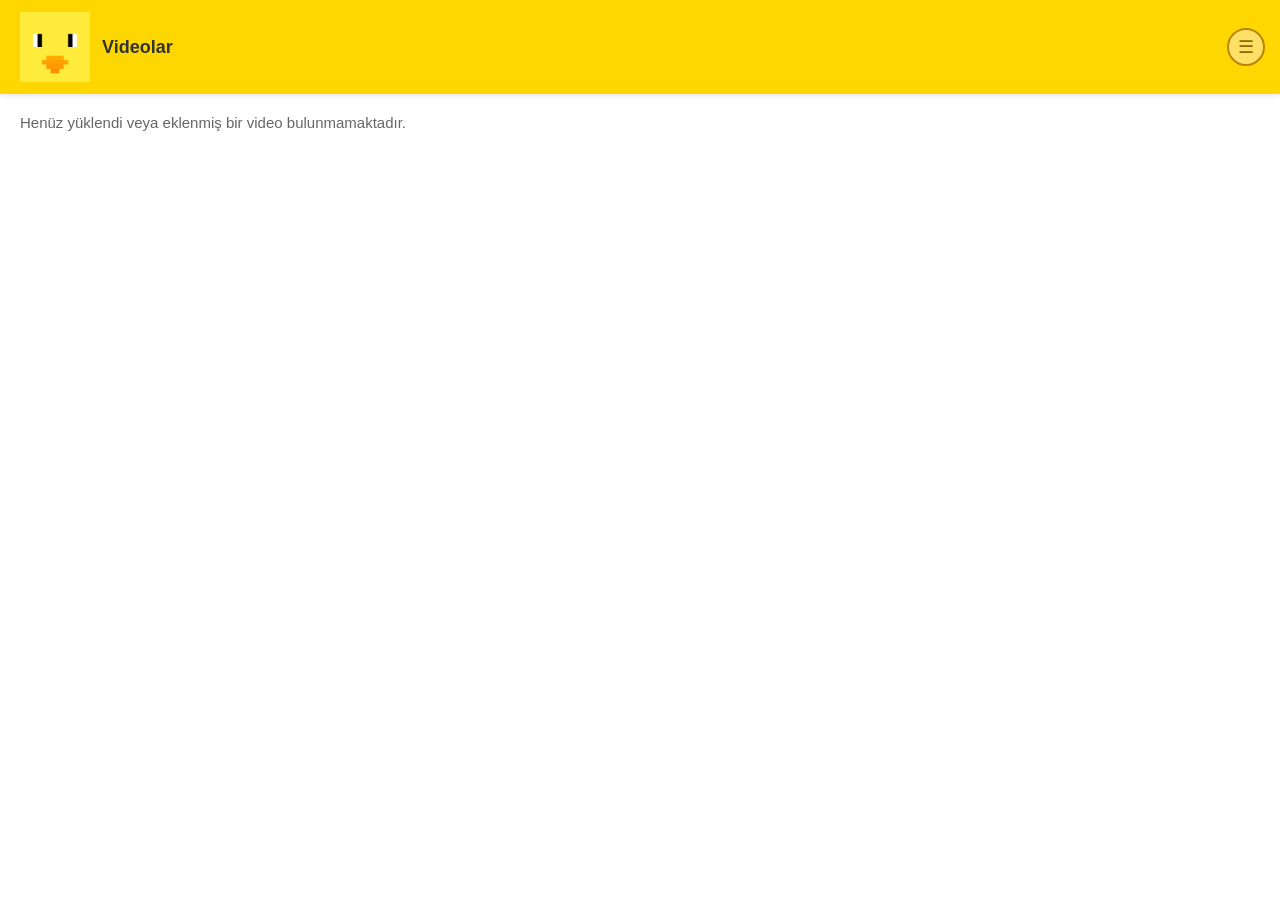
<file: videolar.html>
<!DOCTYPE html>
<html lang="tr">
<head>
    <meta charset="UTF-8">
    <meta name="viewport" content="width=device-width, initial-scale=1.0">
    <title>Videolar - Civciv Sitesi</title>
    <link rel="stylesheet" href="style.css">
</head>
<body>

    <header class="ust-bar">
        <div class="logo-ve-baslik">
            <a href="index.html">
                <img src="civciv.png" alt="Civciv Logo" class="civciv-logo">
            </a>
            <span class="baslik-metni">Videolar</span>
        </div>
        <button class="menu-btn" onclick="toggleMenu()">&#9776;</button>
    </header>

    <div class="overlay" id="overlay" onclick="toggleMenu()"></div>

    <nav class="yan-menu" id="yanMenu">
        <div class="menu-baslik">
            <span>Menü</span>
            <button class="kapat-btn" onclick="toggleMenu()">&times;</button>
        </div>
<ul class="menu-linkler">
    <li><a href="index.html">Ana Sayfa</a></li>
    <li><a href="hakkinda.html">Hakkında</a></li>
    <li><a href="dosyalar.html">Dosyalar</a></li>
    <li><a href="linkler.html">Linkler</a></li>
    <li><a href="videolar.html">Videolar</a></li>
    <li><a href="gorseller.html">Görseller</a></li>
</ul>
        <div class="menu-alt-iletisim">
            <p class="iletisim-baslik">İletişim Bilgileri</p>
            <p class="email-yazi">ahmetalpalbayrak@gmail.com</p>
        </div>
    </nav>

    <main class="sayfa-icerik">
        <p style="color: #666; font-size: 15px;">Henüz yüklendi veya eklenmiş bir video bulunmamaktadır.</p>
    </main>


    <script src="script.js"></script>
</body>
</html>
</file>
<file: style.css>
/* Genel Sıfırlama */
* {
    box-sizing: border-box;
    margin: 0;
    padding: 0;
}

body {
    font-family: Arial, sans-serif;
    background-color: #ffffff;
}

/* Üst Sarı Çizgi / Bar */
.ust-bar {
    background-color: #FFD700;
    padding: 12px 15px 12px 20px;
    display: flex;
    justify-content: space-between;
    align-items: center;
    box-shadow: 0 2px 5px rgba(0, 0, 0, 0.1);
}

/* Logo ve Yazıyı Yana Yana Hizalama */
.logo-ve-baslik {
    display: flex;
    align-items: center;
    gap: 12px;
    margin-right: 20px;
}

.logo-ve-baslik a {
    display: flex;
    align-items: center;
    text-decoration: none;
}

/* Civciv Logosu (70x70) */
.civciv-logo {
    width: 70px;
    height: 70px;
    object-fit: contain;
}

/* Başlık Metni Stili */
.baslik-metni {
    font-size: 18px;
    font-weight: bold;
    color: #333333;
}

/* Menü Butonu */
.menu-btn {
    width: 38px;
    height: 38px;
    border-radius: 50%;
    background-color: #FFE066;
    border: 2px solid #B8860B;
    font-size: 18px;
    color: #8B6508;
    cursor: pointer;
    display: flex;
    justify-content: center;
    align-items: center;
    outline: none;
    flex-shrink: 0;
}

.menu-btn:active {
    background-color: #FFD700;
}

/* Yan Menü Tasarımı */
.yan-menu {
    position: fixed;
    top: 0;
    right: -280px;
    width: 260px;
    height: 100%;
    background-color: #ffffff;
    box-shadow: -2px 0 8px rgba(0,0,0,0.2);
    transition: right 0.3s ease;
    z-index: 1000;
    display: flex;
    flex-direction: column;
    justify-content: space-between;
    padding: 20px;
}

.yan-menu.acik {
    right: 0;
}

.menu-baslik {
    display: flex;
    justify-content: space-between;
    align-items: center;
    font-size: 20px;
    font-weight: bold;
    color: #8B6508;
    border-bottom: 2px solid #FFD700;
    padding-bottom: 10px;
}

.kapat-btn {
    background: none;
    border: none;
    font-size: 28px;
    cursor: pointer;
    color: #8B6508;
}

.menu-linkler {
    list-style: none;
    margin-top: 20px;
    flex-grow: 1;
}

.menu-linkler li {
    margin-bottom: 15px;
}

.menu-linkler a {
    text-decoration: none;
    color: #333333;
    font-size: 16px;
    font-weight: bold;
    display: block;
    padding: 8px 5px;
    border-radius: 5px;
}

.menu-linkler a:hover {
    background-color: #fff9d6;
    color: #8B6508;
}

.menu-alt-iletisim {
    border-top: 1px solid #eee;
    padding-top: 15px;
}

.iletisim-baslik {
    font-size: 12px;
    color: #8B6508;
    font-weight: bold;
    text-transform: uppercase;
    margin-bottom: 4px;
}

.email-yazi {
    font-size: 13px;
    color: #333333;
    word-break: break-all;
}

.overlay {
    position: fixed;
    top: 0;
    left: 0;
    width: 100%;
    height: 100%;
    background-color: rgba(0, 0, 0, 0.4);
    display: none;
    z-index: 999;
}

.overlay.acik {
    display: block;
}

/* İçerik Sayfaları Özel Stilleri */
.sayfa-icerik {
    padding: 20px;
}

/* Dosyalar Sayfası İndirme Kartı */
.dosya-karti {
    background-color: #fafafa;
    border: 1px solid #e0e0e0;
    border-left: 5px solid #FFD700;
    padding: 15px;
    border-radius: 8px;
    margin-top: 10px;
}

.dosya-karti h3 {
    color: #333;
    font-size: 18px;
    margin-bottom: 10px;
}

.indir-btn {
    display: inline-block;
    padding: 10px 18px;
    background-color: #FFD700;
    color: #333;
    text-decoration: none;
    font-weight: bold;
    border-radius: 5px;
    border: 1px solid #B8860B;
}

.indir-btn:active {
    background-color: #FFE066;
}

/* Kaydırılabilir Duyuru Kutusu Stili */
.duyuru-kutusu {
    background-color: #fffde7; /* Hafif Sarı Arkaplan */
    border: 2px solid #FFD700;  /* Sarı Kenarlık */
    border-radius: 10px;
    padding: 15px;
    margin-bottom: 20px;
    box-shadow: 0 2px 6px rgba(0, 0, 0, 0.05);
}

.duyuru-kutusu {
    background-color: #fffde7;
    border: 2px solid #FFD700;
    border-radius: 10px;
    padding: 15px;
    box-shadow: 0 2px 6px rgba(0, 0, 0, 0.05);

    /* Konum (Aşağı indirme) */
    transform: translateY(40px);

    /* Sağdan ve soldan daraltma */
    margin-left: 20px;  /* Soldan boşluk */
    margin-right: 20px; /* Sağdan boşluk */

    /* KUTUYU AŞAĞI DOĞRU BÜYÜTEN DEĞER */
    height: 200px; /* Kutunun toplam yüksekliğini belirler (isteğe göre değiştirebilirsin) */
    display: flex;
    flex-direction: column;
}

/* Yükseklik büyüdüğü için iç kaydırma alanını da esnetiyoruz */
.duyuru-icerik {
    flex-grow: 1;
    max-height: none; /* Sabit sınırı kaldırıp kutunun boyuna uyarladık */
    overflow-y: auto; /* Yazılar kutudan taşarsa kaydırma çubuğu çıkar */
    padding-right: 5px;
}
</file>
